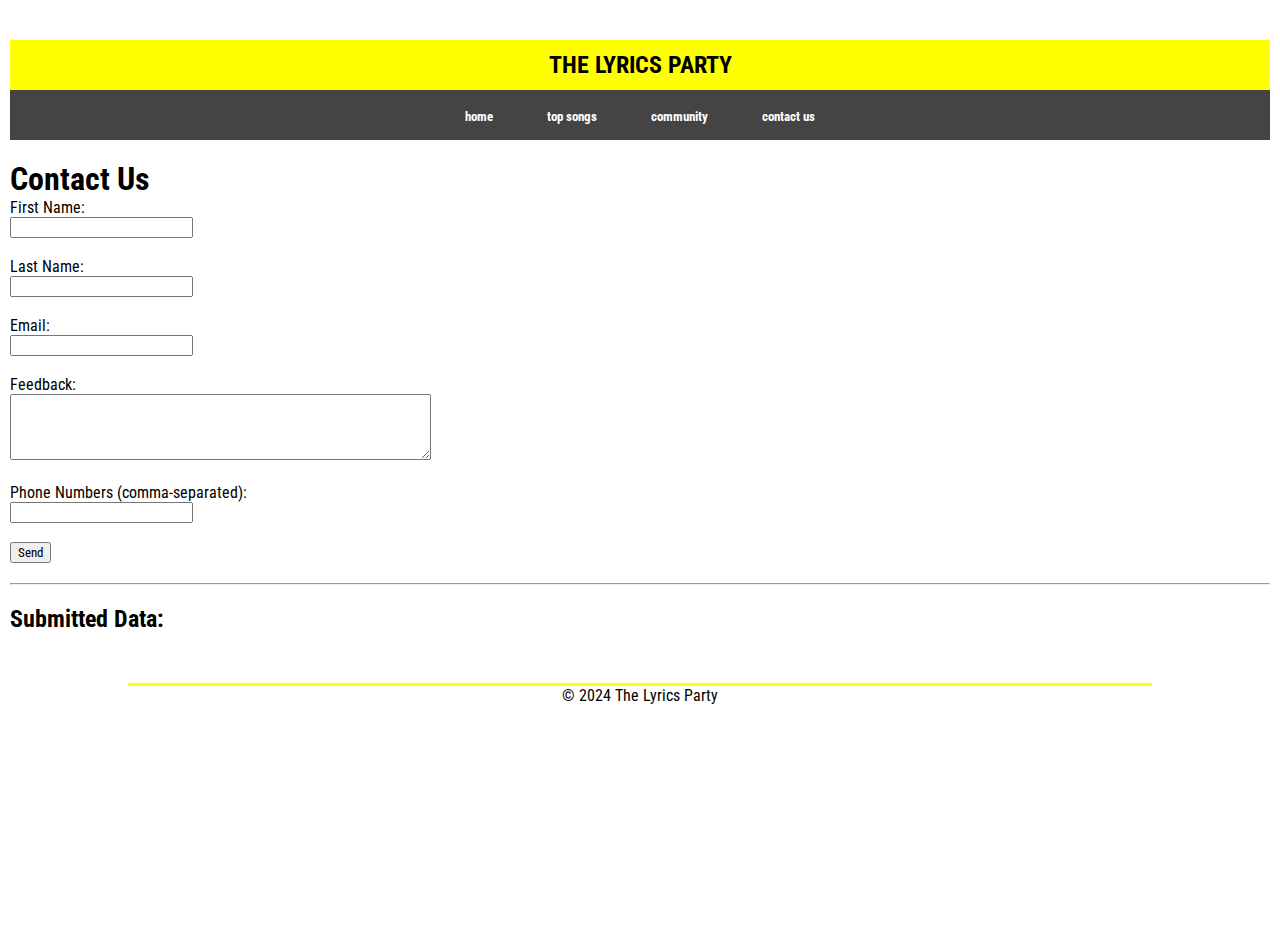
<file: contact.html>
<!doctype html>
<html lang="en">
<head>
    <meta charset="utf-8">
    <title>The Lyrics Party - Contact Us</title>
    <meta name="description" content="Contact Us page with an interactive form.">
    <link rel="stylesheet" href="styles.css">
</head>
<body>
    <header>
        <div class="main">
            <div class="header_main_1">
                <h1>The Lyrics Party</h1>
            </div>
            <div class="header_main_2">
                <nav>
                    <ul class="menu">
                        <li><a href="lyrics.html">home</a></li>
                        <li><a href="#">top songs</a></li>
                        <li><a href="#">community</a></li>
                        <li><a href="contact.html">contact us</a></li>
                    </ul>
                </nav>
            </div>
        </div>
    </header>
    <main>
        <div class="main">
            <h1 class="contact_padding">Contact Us</h1>
            <form id="contactForm" class="form_padding">
                <label for="firstName">First Name:</label><br>
                <input type="text" id="firstName" name="firstName" required><br><br>

                <label for="lastName">Last Name:</label><br>
                <input type="text" id="lastName" name="lastName" required><br><br>

                <label for="email">Email:</label><br>
                <input type="email" id="email" name="email" required><br><br>

                <label for="feedback">Feedback:</label><br>
                <textarea id="feedback" name="feedback" rows="4" cols="50" required></textarea><br><br>

                <label for="phoneNumbers">Phone Numbers (comma-separated):</label><br>
                <input type="text" id="phoneNumbers" name="phoneNumbers"><br><br>

                <button type="button" id="submitButton">Send</button>
            </form>
            <hr></hr>
            <h2 class="contact_padding">Submitted Data:</h2>
            <div id="output"></div>
        </div>
    </main>
    <footer>
        <div class="main">
            <p>&copy; 2024 The Lyrics Party</p>
        </div>
    </footer>
    <script>
        document.getElementById('submitButton').addEventListener('click', function() {
            const firstName = document.getElementById('firstName').value;
            const lastName = document.getElementById('lastName').value;
            const email = document.getElementById('email').value;
            const feedback = document.getElementById('feedback').value;
            const phoneNumbersInput = document.getElementById('phoneNumbers').value;

            const phoneNumbers = phoneNumbersInput.split(',').map(num => num.trim()).filter(num => num); // This is just to format the phone numbers properly

            const output = `
                <p><strong>First Name:</strong> ${firstName}</p>
                <p><strong>Last Name:</strong> ${lastName}</p>
                <p><strong>Email:</strong> ${email}</p>
                <p><strong>Feedback:</strong> ${feedback}</p>
                <p><strong>Phone Numbers:</strong> ${JSON.stringify(phoneNumbers)}</p>
            `;
            document.getElementById('output').innerHTML = output;
        });
    </script>
</body>
</html>
</file>
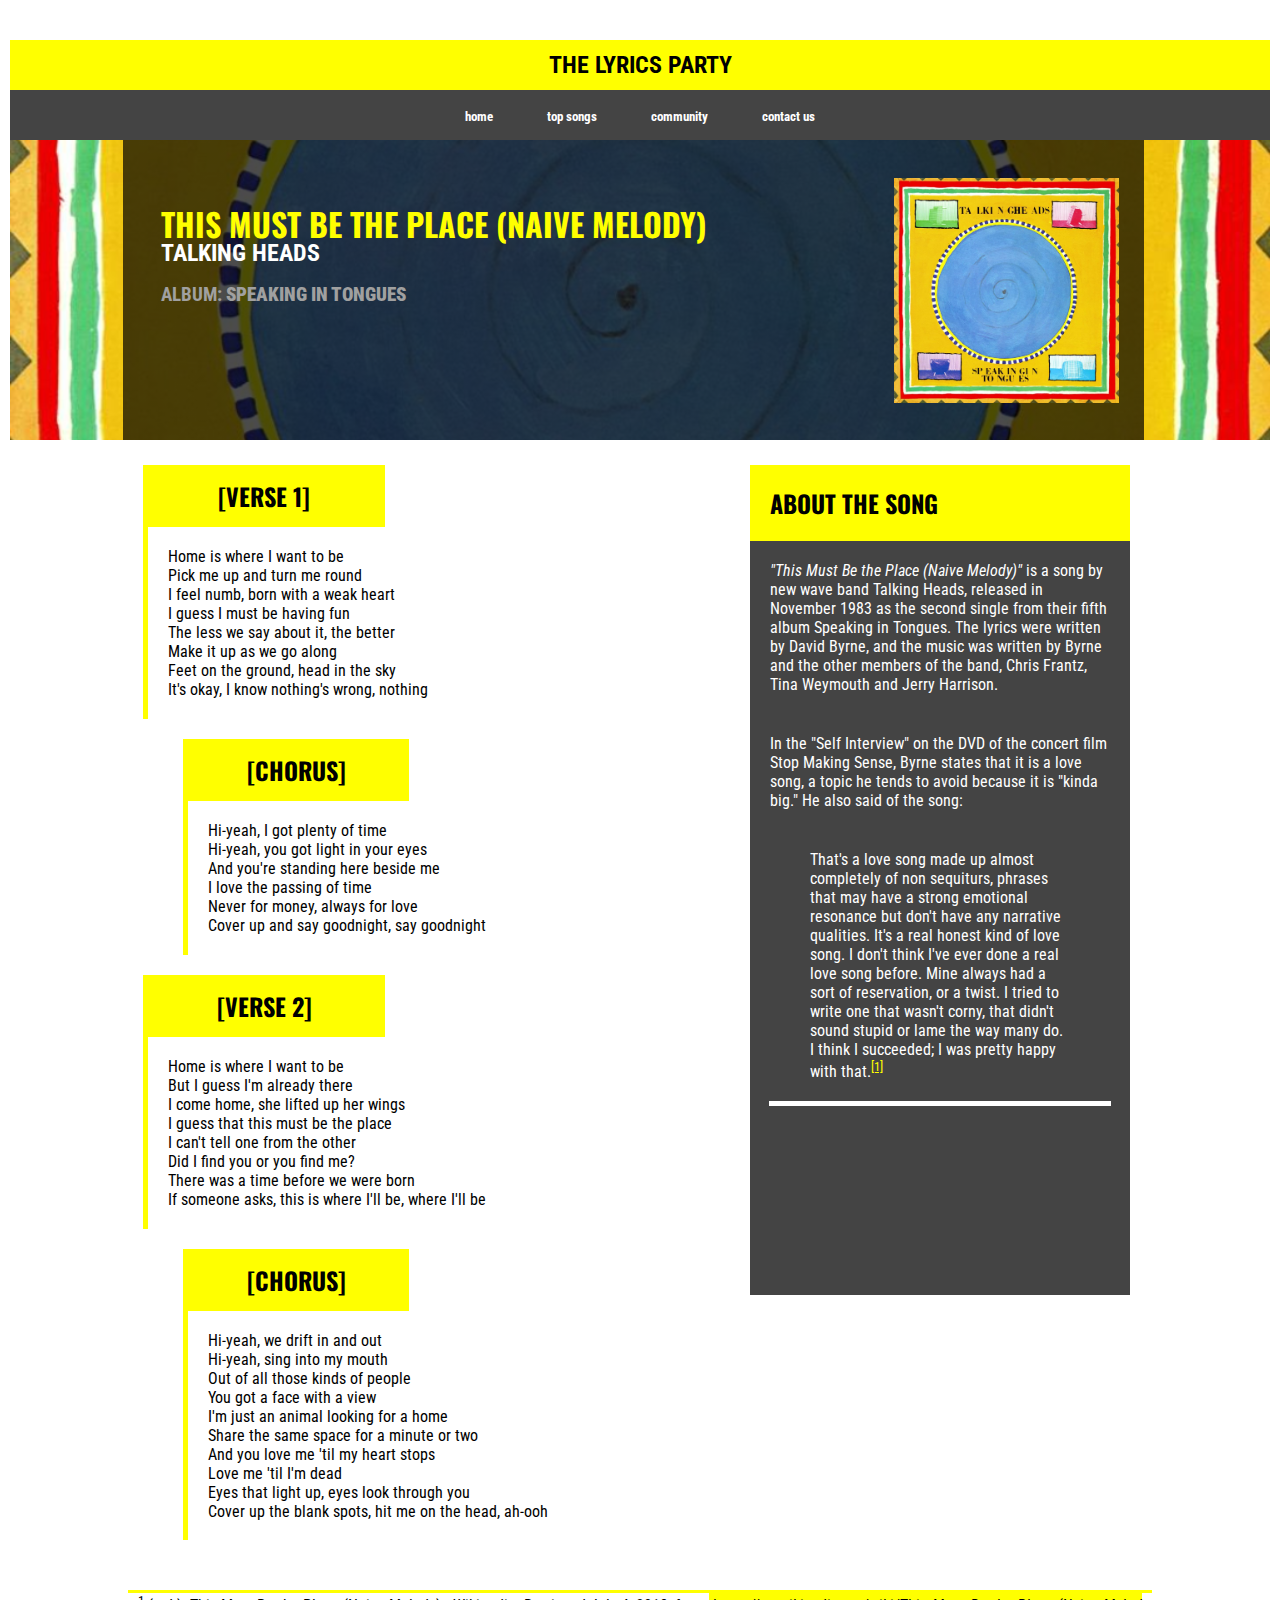
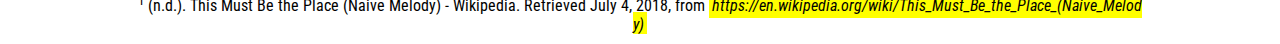
<file: lyrics.html>
<!doctype html>
<html lang="en">
<html>
    <head>
        <meta charset="utf-8">
        <title>The Lyrics Party - Talking Heads - This Must Be The Place (Naive Melody)</title>
        <meta name="description" content="This Must Be The Place (Naive Melody) Lyrics">
        <link rel="stylesheet" href="styles.css">
    </head>
    <body>
        <header>
            <div class="main">
                <div class="header_main_1">
                    <h1>The Lyrics Party</h1>
                </div>
                <div class="header_main_2">
                    <nav>
                        <ul class="menu">
                            <li><a href="#">home</a></li>
                            <li><a href="#">top songs</a></li>
                            <li><a href="#">community</a></li>
                            <li><a href="contact.html">contact us</a></li>
                        </ul>
                    </nav>
                </div>      
                <section class="header_main_3">
                    <img src="images/album.png">
                    <h1>This Must Be The Place (Naive Melody)</h1>
                    <h2>Talking Heads</h2>
                    <h3>Album: <strong>Speaking in Tongues</strong></h3>
                </section>
            </div>
        </header>
        <main>
            <div class="main">
                <article>
                    <div class="info_main">
                        <aside>
                            <h2>About the song</h2>
                            <p><em>"This Must Be the Place (Naive Melody)"</em> is a song by new wave band Talking Heads, released in November 1983 as the second single from their fifth album Speaking in Tongues. The lyrics were written by David Byrne, and the music was written by Byrne and the other members of the band, Chris Frantz, Tina Weymouth and Jerry Harrison.</p>
                            <p>In the "Self Interview" on the DVD of the concert film Stop Making Sense, Byrne states that it is a love song, a topic he tends to avoid because it is "kinda big." He also said of the song:</p>
                            <blockquote>That's a love song made up almost completely of non sequiturs, phrases that may have a strong emotional resonance but don't have any narrative qualities. It's a real honest kind of love song. I don't think I've ever done a real love song before. Mine always had a sort of reservation, or a twist. I tried to write one that wasn't corny, that didn't sound stupid or lame the way many do. I think I succeeded; I was pretty happy with that.<sup><a href="#source">[1]</a></sup></blockquote>
                            <div></div>
                            <section>
                                <iframe src="https://www.youtube.com/embed/DFeforW2ycI" frameborder="0" allow="autoplay; encrypted-media" allowfullscreen></iframe>
                            </section>
                        </aside>
                    </div>
                    <div class="section_main">
                        <div class="lyrics_position">
                            <section>
                                <h2>[VERSE 1]</h2>
                                <p>Home is where I want to be<br>
                                Pick me up and turn me round<br>
                                I feel numb, born with a weak heart<br>
                                I guess I must be having fun<br>
                                The less we say about it, the better<br>
                                Make it up as we go along<br>
                                Feet on the ground, head in the sky<br>
                                It's okay, I know nothing's wrong, nothing</p>
                            </section>
                            <section class="padded_section">
                                <h2>[CHORUS]</h2>
                                <p>Hi-yeah, I got plenty of time<br>
                                Hi-yeah, you got light in your eyes<br>
                                And you're standing here beside me<br>
                                I love the passing of time<br>
                                Never for money, always for love<br>
                                Cover up and say goodnight, say goodnight</p>
                            </section>
                            <section>
                                <h2>[VERSE 2]</h2>
                                <p>Home is where I want to be<br>
                                But I guess I'm already there<br>
                                I come home, she lifted up her wings<br>
                                I guess that this must be the place<br>
                                I can't tell one from the other<br>
                                Did I find you or you find me?<br>
                                There was a time before we were born<br>
                                If someone asks, this is where I'll be, where I'll be</p>
                            </section>
                            <section class="padded_section">
                                <h2>[CHORUS]</h2>
                                <p>Hi-yeah, we drift in and out<br>
                                Hi-yeah, sing into my mouth<br>
                                Out of all those kinds of people<br>
                                You got a face with a view<br>
                                I'm just an animal looking for a home<br>
                                Share the same space for a minute or two<br>
                                And you love me 'til my heart stops<br>
                                Love me 'til I'm dead<br>
                                Eyes that light up, eyes look through you<br>
                                Cover up the blank spots, hit me on the head, ah-ooh</p>
                            </section>
                        </div>
                    </div>
                </article>
            </div>
        </main>
        <footer>
            <div class="main">
                <section>
                    <cite id="source"><sup>1</sup> (n.d.). This Must Be the Place (Naive Melody) - Wikipedia. Retrieved July 4, 2018, from <a href="https://en.wikipedia.org/wiki/This_Must_Be_the_Place_(Naive_Melody)">https://en.wikipedia.org/wiki/This_Must_Be_the_Place_(Naive_Melody)</a></cite>
                </section>
            </div>
        </footer>
    </body>
</html>
</file>
<file: styles.css>
@charset "UTF-8";
@import url('https://fonts.googleapis.com/css2?family=Roboto+Condensed');
@import url('https://fonts.googleapis.com/css2?family=Oswald');

:root {
    --font_1: 'Helvetica Neue', Tahoma, Geneva, sans-serif;
    --font_2: 'Roboto Condensed', sans-serif;
    --font_3: 'Oswald', sans-serif;

    --colour_1: white;
    --colour_2: #a0a0a0;
    --colour_3: #444444;
    --colour_4: #FFFF00;
}

* {
    margin: 0px;
    font-family: var(--font_2);
}

.main {
    margin: auto;
    max-width: 1280px;
    padding: 0px 10px;
    overflow: hidden;
}

body, html {
    height: 100%;
}

header {
    margin-top: 40px;
}

.header_main_1 {
    display: flex;
    flex-direction: column;
    align-items: center;
    justify-content: center;
    text-align: center;
    height: 50px;
    background-color: var(--colour_4);
    text-transform: uppercase;
}

.header_main_1 h1 {
    font-size: 1.5em;
}

.header_main_2 {
    display: flex;
    align-items: center;
    justify-content: center;
    text-align: center;
    height: 50px;
    background-color: var(--colour_3);
}

.header_main_3 {
    position: relative;
    height: 300px;
    background: linear-gradient(90deg, transparent 9%, rgba(0, 0, 0, 0.7) 8%, rgba(0, 0, 0, 0.7) 90%, transparent 90%), url(images/album.png);
    background-position: center;
    background-repeat: no-repeat;
    background-size: cover;
}

.header_main_3 > h1,
.header_main_3 > h2,
.header_main_3 > h3 {
    position: absolute;
    left: 12%;
    text-transform: uppercase;
}

.header_main_3 > h1 {
    top: 20%;
    font-size: 2em;
    font-family: var(--font_3);
    color: var(--colour_4);
}

.header_main_3 > h2 {
    top: 33%;
    color: var(--colour_1);
}

.header_main_3 > h3 {
    top: 48%;
    font-family: var(--font_2);
    color: var(--colour_2);
}

.header_main_3 > img {
    position: absolute;
    top: 12.5%;
    right: 12%;
    width: 225px;
}

.menu {
    list-style-type: none;
    padding-inline-start: 0;
}

.menu > li {
    display: inline;
    margin: 0px 25px;
}

.menu > li > a {
    font-size: 0.8em;
    font-weight: bold;
    text-decoration: none;
    color: white;
    list-style-type: none;
}

article {
    margin: auto;
    height: 1100px;
    width: 72%;
}

.section_main {
    position: relative;
    width: 540px;
}

.padded_section {
    padding-top: 20px;
    padding-bottom: 20px;
    padding-left: 40px;
}

.lyrics_position {
    position: absolute;
    width: 100%;
    top: 25px;
    left: -8%;
}

.section_main .lyrics_position > section > h2 {
    width: 40%;
    padding: 13px;
    text-align: center;
    background-color: var(--colour_4);
    font-family: var(--font_3);
}

.section_main .lyrics_position > section > p {
    border-left: solid 5px var(--colour_4);
    padding: 20px;
}

.info_main {
    position: relative;
}

.info_main > aside {
    position: absolute;
    top: 25px;
    right: -4%;
    min-width: 380px;
    width: 35%;
    color: white;
}

.info_main > aside > h2 {
    padding: 20px;
    background-color: var(--colour_4);
    font-family: var(--font_3);
    color: black;
    text-transform: uppercase;
}

.info_main > aside > p,
.info_main > aside > blockquote,
.info_main > aside > section {
    padding: 20px;
    background-color: var(--colour_3);
}

.info_main > aside > blockquote {
    padding: 20px 60px;
}

.info_main > aside > blockquote > sup > a {
    color: var(--colour_4);
}

.info_main > aside > div {
    position: absolute;
    left: 5%;
    width: 90%;
    height: 5px;
    z-index: 1;
    background-color: var(--colour_1);
}

.info_main > aside > section {
    text-align: center;
}

.info_main > aside > section > iframe {
    width: 100%;
}

footer {
    margin: auto;
    margin-top: 50px;
    width: 80%;
    padding-bottom: 10px;
    text-align: center;
    border-top: solid 3px var(--colour_4);
}

#source {
    font-style: normal;
}

#source a {
    padding: 3px;
    font-style: italic;
    color: black;
    text-decoration: none;
    background-color: var(--colour_4);
    word-break: break-all;
}

.footer_link a img {
    margin: 0px 10px;
    max-width: 40px;
    border-radius: 5px;
}

.contact_padding {
    padding-top: 20px;
}

.form_padding {
    padding-bottom: 20px;
}
</file>
